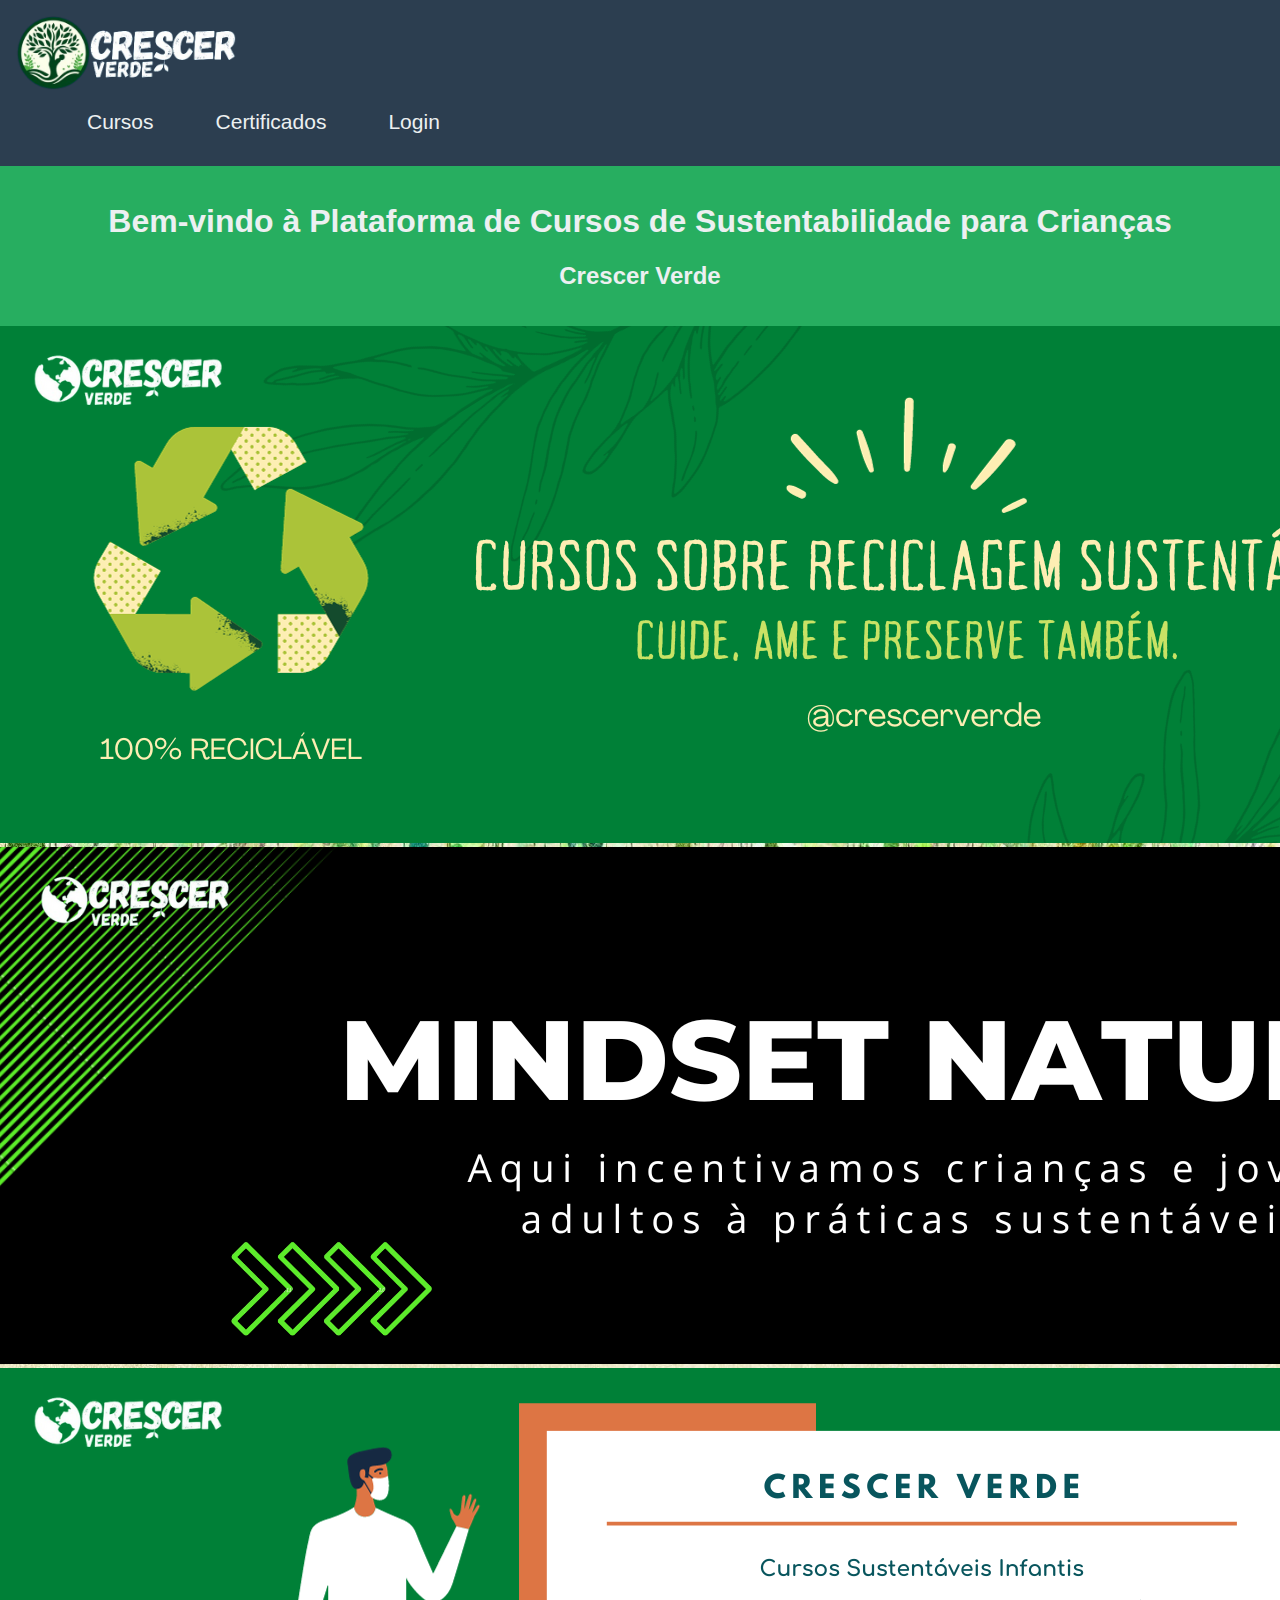
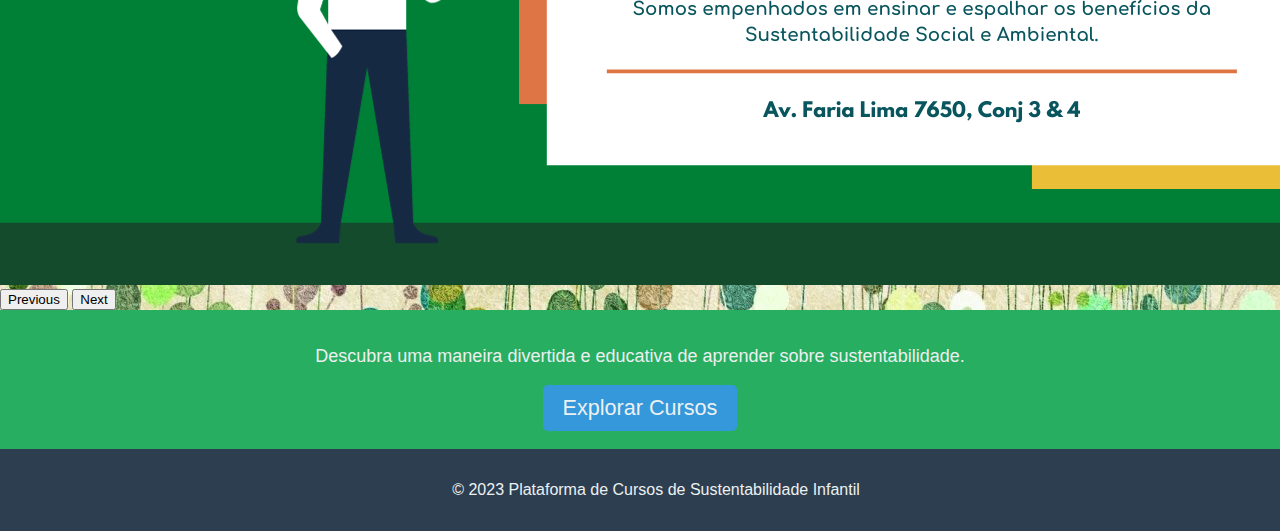
<file: TrabPI/index.html>
<!DOCTYPE html>
<html lang="pt-br">

<head>
  <meta charset="UTF-8">
  <meta name="viewport" content="width=device-width, initial-scale=1.0">
  <link rel="icon" href="/Imagens/EarthPNG.png" sizes="16x16" type="image/png">
  <title>Plataforma de Cursos de Sustentabilidade Infantil</title>
  <link rel="stylesheet" href="/CSS/styles.css">
  <link href="https://cdn.jsdelivr.net/npm/bootstrap@5.3.2/dist/css/bootstrap.min.css" rel="stylesheet" integrity="sha384-T3c6CoIi6uLrA9TneNEoa7RxnatzjcDSCmG1MXxSR1GAsXEV/Dwwykc2MPK8M2HN" crossorigin="anonymous">
</head>

<body>
        <nav class="navbar">
            <div class="container-fluid">
                <div class="navbar-brand">
                        <a href="../HTML/index.html">
                        <img src="../Imagens/logo.png" alt="Logo" style="width: 220px;">
                </div>
                <ul class="nav">
                    <li class="nav-item"><a class="nav-link" href="/HTML/cursos.html">Cursos</a></li>
                    <li class="nav-item"><a class="nav-link" href="/HTML/certificados.html">Certificados</a></li>
                    <li class="nav-item"><a class="nav-link" href="/HTML/login.html">Login</a></li>
                </ul>                
            </div>
        </nav>

    <section class="hero">
        <h1>Bem-vindo à Plataforma de Cursos de Sustentabilidade para Crianças</h1>
        <h2>Crescer Verde</h2>
    </section>
    <div id="carouselExampleAutoplaying" class="carousel slide" data-bs-ride="carousel">
      <div class="carousel-inner">
          <div class="carousel-item active">
              <img src="../Imagens/1.png" class="d-block w-100" alt="...">
          </div>
          <div class="carousel-item">
              <img src="../Imagens/2.png" class="d-block w-100" alt="...">
          </div>
          <div class="carousel-item">
              <img src="../Imagens/3.png" class="d-block w-100" alt="...">
          </div>
      </div>
      <button class="carousel-control-prev" type="button" data-bs-target="#carouselExampleAutoplaying" data-bs-slide="prev">
          <span class="carousel-control-prev-icon" aria-hidden="true"></span>
          <span class="visually-hidden">Previous</span>
      </button>
      <button class="carousel-control-next" type="button" data-bs-target="#carouselExampleAutoplaying" data-bs-slide="next">
          <span class="carousel-control-next-icon" aria-hidden="true"></span>
          <span class="visually-hidden">Next</span>
      </button>
  </div>
  
  <div class="hero2">
    <p>Descubra uma maneira divertida e educativa de aprender sobre sustentabilidade.</p>
    <a href="cursos.html" class="cta-button">Explorar Cursos</a>
</div>
    <footer>
        <p>&copy; 2023 Plataforma de Cursos de Sustentabilidade Infantil</p>
    </footer>

    <script src="https://cdn.jsdelivr.net/npm/@popperjs/core@2.11.8/dist/umd/popper.min.js"
        integrity="sha384-I7E8VVD/ismYTF4hNIPjVp/Zjvgyol6VFvRkX/vR+Vc4jQkC+hVqc2pM8ODewa9r"
        crossorigin="anonymous"></script>
    <script src="https://cdn.jsdelivr.net/npm/bootstrap@5.3.2/dist/js/bootstrap.min.js"
        integrity="sha384-BBtl+eGJRgqQAUMxJ7pMwbEyER4l1g+O15P+16Ep7Q9Q+zqX6gSbd85u4mG4QzX+"
        crossorigin="anonymous"></script>

</body>
</html>
</file>
<file: CSS/styles.css>
body {
    font-family: 'Arial', sans-serif;
    margin: 0;
    padding: 0;
    box-sizing: border-box;
    position: relative;
    background-image: url(../Imagens/fundo.jpg);
    background-color: #f4f4f4; /* Bege ou outra cor de fundo */
}

nav {
    background-color: #2c3e50; /* Agora a cor de fundo do cabeçalho é a mesma do rodapé */
    color: #ecf0f1; /* Cor de texto no cabeçalho */
    padding: 1em;
    display: flex;
    justify-content: space-between;
    align-items: center;    
}
main {
    width: 80%; /* Largura */
    margin: auto; /* Centralizar na página */
    padding: 20px; /* Espaçamento interno */
}


nav ul {
    list-style: none;
    display: flex;
}

a.nav-link {
    text-decoration: none;
    color: #ecf0f1; /* Cor de texto nos links */
    padding: 1em;
    margin: 0 10px;
    font-size: 21px;
}

.hero {
    text-align: center;
    padding: 1em;
    background-color: #27ae60; /* Verde para a seção de destaque */
    color: #ecf0f1; /* Cor de texto na seção de destaque */
}

.hero2 {
    text-align: center;
    padding: 1em;
    font-size: large;
    background-color: #27ae60; /* Verde para a seção de destaque */
    color: #ecf0f1; /* Cor de texto na seção de destaque */
}

.cta-button {
    display: inline-block;
    padding: 10px 20px;
    font-size: 1.2em;
    text-decoration: none;
    color: #ecf0f1; /* Cor do texto do botão */
    background-color: #3498db; /* Cor de fundo do botão */
    border-radius: 5px;
}

footer {
    text-align: center;
    padding: 1em;
    background-color: #2c3e50; /* Verde escuro para o rodapé */
    color: #ecf0f1; /* Cor de texto no rodapé */
    position: relative;
    bottom: 0;
    width: 100%;
}
</file>
